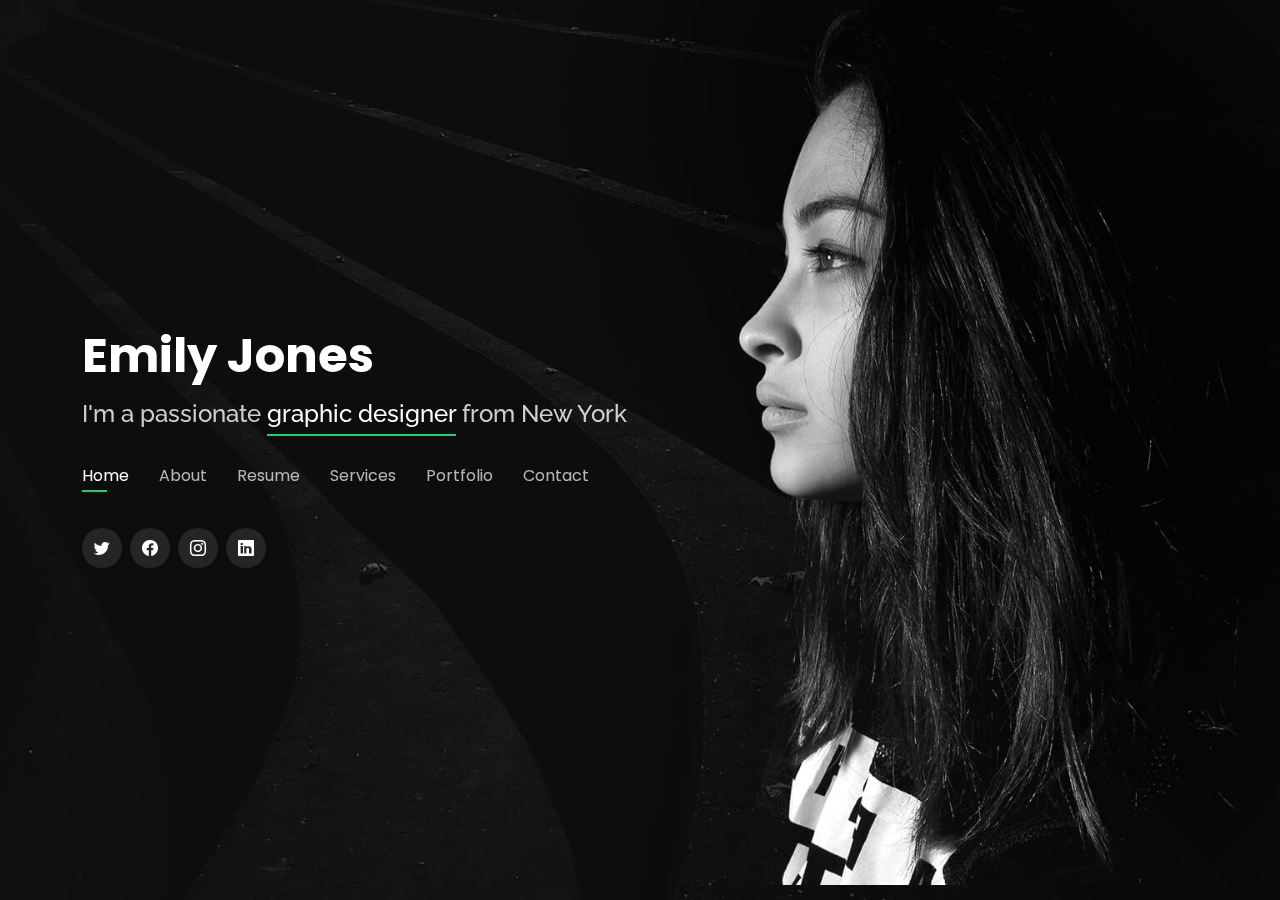
<file: index.html>
<!DOCTYPE html>
<html lang="en">

<head>
  <meta charset="utf-8">
  <meta content="width=device-width, initial-scale=1.0" name="viewport">

  <title>Basic Prototype</title>
  <meta content="" name="description">
  <meta content="" name="keywords">

  <!-- Favicons -->
  <link rel="shortcut icon" href="assets/img/favicon-16x16.png" type="image/x-icon">


  <!-- Google Fonts -->
  <link href="https://fonts.googleapis.com/css?family=Open+Sans:300,300i,400,400i,600,600i,700,700i|Raleway:300,300i,400,400i,500,500i,600,600i,700,700i|Poppins:300,300i,400,400i,500,500i,600,600i,700,700i" rel="stylesheet">

  <!-- Vendor CSS Files -->
  <link href="assets/vendor/bootstrap/css/bootstrap.min.css" rel="stylesheet">
  <link href="assets/vendor/bootstrap-icons/bootstrap-icons.css" rel="stylesheet">
  <link href="assets/vendor/boxicons/css/boxicons.min.css" rel="stylesheet">
  <link href="assets/vendor/glightbox/css/glightbox.min.css" rel="stylesheet">
  <link href="assets/vendor/remixicon/remixicon.css" rel="stylesheet">
  <link href="assets/vendor/swiper/swiper-bundle.min.css" rel="stylesheet">

  <!--  Main CSS File -->
  <link href="assets/css/style.css" rel="stylesheet">

</head>

<body>

  <!-- ======= Header ======= -->
  <header id="header">
    <div class="container">

      <h1><a href="index.html">Emily Jones</a></h1>
      <!-- Uncomment below if you prefer to use an image logo -->
      <!-- <a href="index.html" class="mr-auto"><img src="assets/img/logo.png" alt="" class="img-fluid"></a> -->
      <h2>I'm a passionate <span>graphic designer</span> from New York</h2>

      <nav id="navbar" class="navbar">
        <ul>
          <li><a class="nav-link active" href="#header">Home</a></li>
          <li><a class="nav-link" href="#about">About</a></li>
          <li><a class="nav-link" href="#resume">Resume</a></li>
          <li><a class="nav-link" href="#services">Services</a></li>
          <li><a class="nav-link" href="#portfolio">Portfolio</a></li>
          <li><a class="nav-link" href="#contact">Contact</a></li>
        </ul>
        <i class="bi bi-list mobile-nav-toggle"></i>
      </nav><!-- .navbar -->

      <div class="social-links">
        <a href="#" class="twitter"><i class="bi bi-twitter"></i></a>
        <a href="#" class="facebook"><i class="bi bi-facebook"></i></a>
        <a href="#" class="instagram"><i class="bi bi-instagram"></i></a>
        <a href="#" class="linkedin"><i class="bi bi-linkedin"></i></a>
      </div>

    </div>
  </header><!-- End Header -->

  <!-- ======= About Section ======= -->
  <section id="about" class="about">

    <!-- ======= About Me ======= -->
    <div class="about-me container">

      <div class="section-title">
        <h2>About</h2>
        <p>Learn more about me</p>
      </div>

      <div class="row">
        <div class="col-lg-4" data-aos="fade-right">
          <img src="assets/img/me.jpg" class="img-fluid" alt="">
        </div>
        <div class="col-lg-8 pt-4 pt-lg-0 content" data-aos="fade-left">
          <h3>UI/UX &amp; Graphic Designer</h3>
          <p class="fst-italic">
            Lorem ipsum dolor sit amet, consectetur adipiscing elit, sed do eiusmod tempor incididunt ut labore et dolore
            magna aliqua.
          </p>
          <div class="row">
            <div class="col-lg-6">
              <ul>
                <li><i class="bi bi-chevron-right"></i> <strong>Birthday:</strong> <span>1 May 1995</span></li>
                <li><i class="bi bi-chevron-right"></i> <strong>Website:</strong> <span>www.example.com</span></li>
                <li><i class="bi bi-chevron-right"></i> <strong>Phone:</strong> <span>+123 456 7890</span></li>
                <li><i class="bi bi-chevron-right"></i> <strong>City:</strong> <span>New York, USA</span></li>
              </ul>
            </div>
            <div class="col-lg-6">
              <ul>
                <li><i class="bi bi-chevron-right"></i> <strong>Age:</strong> <span>30</span></li>
                <li><i class="bi bi-chevron-right"></i> <strong>Degree:</strong> <span>Master</span></li>
                <li><i class="bi bi-chevron-right"></i> <strong>PhEmailone:</strong> <span>email@example.com</span></li>
                <li><i class="bi bi-chevron-right"></i> <strong>Freelance:</strong> <span>Available</span></li>
              </ul>
            </div>
          </div>
          <p>
            Officiis eligendi itaque labore et dolorum mollitia officiis optio vero. Quisquam sunt adipisci omnis et ut. Nulla accusantium dolor incidunt officia tempore. Et eius omnis.
            Cupiditate ut dicta maxime officiis quidem quia. Sed et consectetur qui quia repellendus itaque neque. Aliquid amet quidem ut quaerat cupiditate. Ab et eum qui repellendus omnis culpa magni laudantium dolores.
          </p>
        </div>
      </div>

    </div><!-- End About Me -->

    <!-- ======= Counts ======= -->
    <div class="counts container">

      <div class="row">

        <div class="col-lg-3 col-md-6">
          <div class="count-box">
            <i class="bi bi-emoji-smile"></i>
            <span data-purecounter-start="0" data-purecounter-end="232" data-purecounter-duration="1" class="purecounter"></span>
            <p>Happy Clients</p>
          </div>
        </div>

        <div class="col-lg-3 col-md-6 mt-5 mt-md-0">
          <div class="count-box">
            <i class="bi bi-journal-richtext"></i>
            <span data-purecounter-start="0" data-purecounter-end="521" data-purecounter-duration="1" class="purecounter"></span>
            <p>Projects</p>
          </div>
        </div>

        <div class="col-lg-3 col-md-6 mt-5 mt-lg-0">
          <div class="count-box">
            <i class="bi bi-headset"></i>
            <span data-purecounter-start="0" data-purecounter-end="1463" data-purecounter-duration="1" class="purecounter"></span>
            <p>Hours Of Support</p>
          </div>
        </div>

        <div class="col-lg-3 col-md-6 mt-5 mt-lg-0">
          <div class="count-box">
            <i class="bi bi-award"></i>
            <span data-purecounter-start="0" data-purecounter-end="24" data-purecounter-duration="1" class="purecounter"></span>
            <p>Awards</p>
          </div>
        </div>

      </div>

    </div><!-- End Counts -->

    <!-- ======= Skills  ======= -->
    <div class="skills container">

      <div class="section-title">
        <h2>Skills</h2>
      </div>

      <div class="row skills-content">

        <div class="col-lg-6">

          <div class="progress">
            <span class="skill">HTML <i class="val">100%</i></span>
            <div class="progress-bar-wrap">
              <div class="progress-bar" role="progressbar" aria-valuenow="100" aria-valuemin="0" aria-valuemax="100"></div>
            </div>
          </div>

          <div class="progress">
            <span class="skill">CSS <i class="val">90%</i></span>
            <div class="progress-bar-wrap">
              <div class="progress-bar" role="progressbar" aria-valuenow="90" aria-valuemin="0" aria-valuemax="100"></div>
            </div>
          </div>

          <div class="progress">
            <span class="skill">JavaScript <i class="val">75%</i></span>
            <div class="progress-bar-wrap">
              <div class="progress-bar" role="progressbar" aria-valuenow="75" aria-valuemin="0" aria-valuemax="100"></div>
            </div>
          </div>

        </div>

        <div class="col-lg-6">

          <div class="progress">
            <span class="skill">PHP <i class="val">80%</i></span>
            <div class="progress-bar-wrap">
              <div class="progress-bar" role="progressbar" aria-valuenow="80" aria-valuemin="0" aria-valuemax="100"></div>
            </div>
          </div>

          <div class="progress">
            <span class="skill">WordPress/CMS <i class="val">90%</i></span>
            <div class="progress-bar-wrap">
              <div class="progress-bar" role="progressbar" aria-valuenow="90" aria-valuemin="0" aria-valuemax="100"></div>
            </div>
          </div>

          <div class="progress">
            <span class="skill">Photoshop <i class="val">55%</i></span>
            <div class="progress-bar-wrap">
              <div class="progress-bar" role="progressbar" aria-valuenow="55" aria-valuemin="0" aria-valuemax="100"></div>
            </div>
          </div>

        </div>

      </div>

    </div><!-- End Skills -->

    <!-- ======= Interests ======= -->
    <div class="interests container">

      <div class="section-title">
        <h2>Interests</h2>
      </div>

      <div class="row">
        <div class="col-lg-3 col-md-4">
          <div class="icon-box">
            <i class="ri-store-line" style="color: #ffbb2c;"></i>
            <h3>Lorem Ipsum</h3>
          </div>
        </div>
        <div class="col-lg-3 col-md-4 mt-4 mt-md-0">
          <div class="icon-box">
            <i class="ri-bar-chart-box-line" style="color: #5578ff;"></i>
            <h3>Dolor Sitema</h3>
          </div>
        </div>
        <div class="col-lg-3 col-md-4 mt-4 mt-md-0">
          <div class="icon-box">
            <i class="ri-calendar-todo-line" style="color: #e80368;"></i>
            <h3>Sed perspiciatis</h3>
          </div>
        </div>
        <div class="col-lg-3 col-md-4 mt-4 mt-lg-0">
          <div class="icon-box">
            <i class="ri-paint-brush-line" style="color: #e361ff;"></i>
            <h3>Magni Dolores</h3>
          </div>
        </div>
        <div class="col-lg-3 col-md-4 mt-4">
          <div class="icon-box">
            <i class="ri-database-2-line" style="color: #47aeff;"></i>
            <h3>Nemo Enim</h3>
          </div>
        </div>
        <div class="col-lg-3 col-md-4 mt-4">
          <div class="icon-box">
            <i class="ri-gradienter-line" style="color: #ffa76e;"></i>
            <h3>Eiusmod Tempor</h3>
          </div>
        </div>
        <div class="col-lg-3 col-md-4 mt-4">
          <div class="icon-box">
            <i class="ri-file-list-3-line" style="color: #11dbcf;"></i>
            <h3>Midela Teren</h3>
          </div>
        </div>
        <div class="col-lg-3 col-md-4 mt-4">
          <div class="icon-box">
            <i class="ri-price-tag-2-line" style="color: #4233ff;"></i>
            <h3>Pira Neve</h3>
          </div>
        </div>
        <div class="col-lg-3 col-md-4 mt-4">
          <div class="icon-box">
            <i class="ri-anchor-line" style="color: #b2904f;"></i>
            <h3>Dirada Pack</h3>
          </div>
        </div>
        <div class="col-lg-3 col-md-4 mt-4">
          <div class="icon-box">
            <i class="ri-disc-line" style="color: #b20969;"></i>
            <h3>Moton Ideal</h3>
          </div>
        </div>
        <div class="col-lg-3 col-md-4 mt-4">
          <div class="icon-box">
            <i class="ri-base-station-line" style="color: #ff5828;"></i>
            <h3>Verdo Park</h3>
          </div>
        </div>
        <div class="col-lg-3 col-md-4 mt-4">
          <div class="icon-box">
            <i class="ri-fingerprint-line" style="color: #29cc61;"></i>
            <h3>Flavor Nivelanda</h3>
          </div>
        </div>
      </div>

    </div><!-- End Interests -->

    <!-- ======= Testimonials ======= -->
    <div class="testimonials container">

      <div class="section-title">
        <h2>Testimonials</h2>
      </div>

      <div class="testimonials-slider swiper" data-aos="fade-up" data-aos-delay="100">
        <div class="swiper-wrapper">

          <div class="swiper-slide">
            <div class="testimonial-item">
              <p>
                <i class="bx bxs-quote-alt-left quote-icon-left"></i>
                Proin iaculis purus consequat sem cure digni ssim donec porttitora entum suscipit rhoncus. Accusantium quam, ultricies eget id, aliquam eget nibh et. Maecen aliquam, risus at semper.
                <i class="bx bxs-quote-alt-right quote-icon-right"></i>
              </p>
              <img src="assets/img/testimonials/testimonials-1.jpg" class="testimonial-img" alt="">
              <h3>Saul Goodman</h3>
              <h4>Ceo &amp; Founder</h4>
            </div>
          </div><!-- End testimonial item -->

          <div class="swiper-slide">
            <div class="testimonial-item">
              <p>
                <i class="bx bxs-quote-alt-left quote-icon-left"></i>
                Export tempor illum tamen malis malis eram quae irure esse labore quem cillum quid cillum eram malis quorum velit fore eram velit sunt aliqua noster fugiat irure amet legam anim culpa.
                <i class="bx bxs-quote-alt-right quote-icon-right"></i>
              </p>
              <img src="assets/img/testimonials/testimonials-2.jpg" class="testimonial-img" alt="">
              <h3>Sara Wilsson</h3>
              <h4>Designer</h4>
            </div>
          </div><!-- End testimonial item -->

          <div class="swiper-slide">
            <div class="testimonial-item">
              <p>
                <i class="bx bxs-quote-alt-left quote-icon-left"></i>
                Enim nisi quem export duis labore cillum quae magna enim sint quorum nulla quem veniam duis minim tempor labore quem eram duis noster aute amet eram fore quis sint minim.
                <i class="bx bxs-quote-alt-right quote-icon-right"></i>
              </p>
              <img src="assets/img/testimonials/testimonials-3.jpg" class="testimonial-img" alt="">
              <h3>Jena Karlis</h3>
              <h4>Store Owner</h4>
            </div>
          </div><!-- End testimonial item -->

          <div class="swiper-slide">
            <div class="testimonial-item">
              <p>
                <i class="bx bxs-quote-alt-left quote-icon-left"></i>
                Fugiat enim eram quae cillum dolore dolor amet nulla culpa multos export minim fugiat minim velit minim dolor enim duis veniam ipsum anim magna sunt elit fore quem dolore labore illum veniam.
                <i class="bx bxs-quote-alt-right quote-icon-right"></i>
              </p>
              <img src="assets/img/testimonials/testimonials-4.jpg" class="testimonial-img" alt="">
              <h3>Matt Brandon</h3>
              <h4>Freelancer</h4>
            </div>
          </div><!-- End testimonial item -->

          <div class="swiper-slide">
            <div class="testimonial-item">
              <p>
                <i class="bx bxs-quote-alt-left quote-icon-left"></i>
                Quis quorum aliqua sint quem legam fore sunt eram irure aliqua veniam tempor noster veniam enim culpa labore duis sunt culpa nulla illum cillum fugiat legam esse veniam culpa fore nisi cillum quid.
                <i class="bx bxs-quote-alt-right quote-icon-right"></i>
              </p>
              <img src="assets/img/testimonials/testimonials-5.jpg" class="testimonial-img" alt="">
              <h3>John Larson</h3>
              <h4>Entrepreneur</h4>
            </div>
          </div><!-- End testimonial item -->

        </div>
        <div class="swiper-pagination"></div>
      </div>

      <div class="owl-carousel testimonials-carousel">

      </div>

    </div><!-- End Testimonials  -->

  </section><!-- End About Section -->

  <!-- ======= Resume Section ======= -->
  <section id="resume" class="resume">
    <div class="container">

      <div class="section-title">
        <h2>Resume</h2>
        <p>Check My Resume</p>
      </div>

      <div class="row">
        <div class="col-lg-6">
          <h3 class="resume-title">Sumary</h3>
          <div class="resume-item pb-0">
            <h4>Alice Barkley</h4>
            <p><em>Innovative and deadline-driven Graphic Designer with 3+ years of experience designing and developing user-centered digital/print marketing material from initial concept to final, polished deliverable.</em></p>
            <p>
            <ul>
              <li>Portland par 127,Orlando, FL</li>
              <li>(123) 456-7891</li>
              <li>alice.barkley@example.com</li>
            </ul>
            </p>
          </div>

          <h3 class="resume-title">Education</h3>
          <div class="resume-item">
            <h4>Master of Fine Arts &amp; Graphic Design</h4>
            <h5>2015 - 2016</h5>
            <p><em>Rochester Institute of Technology, Rochester, NY</em></p>
            <p>Qui deserunt veniam. Et sed aliquam labore tempore sed quisquam iusto autem sit. Ea vero voluptatum qui ut dignissimos deleniti nerada porti sand markend</p>
          </div>
          <div class="resume-item">
            <h4>Bachelor of Fine Arts &amp; Graphic Design</h4>
            <h5>2010 - 2014</h5>
            <p><em>Rochester Institute of Technology, Rochester, NY</em></p>
            <p>Quia nobis sequi est occaecati aut. Repudiandae et iusto quae reiciendis et quis Eius vel ratione eius unde vitae rerum voluptates asperiores voluptatem Earum molestiae consequatur neque etlon sader mart dila</p>
          </div>
        </div>
        <div class="col-lg-6">
          <h3 class="resume-title">Professional Experience</h3>
          <div class="resume-item">
            <h4>Senior graphic design specialist</h4>
            <h5>2019 - Present</h5>
            <p><em>Experion, New York, NY </em></p>
            <p>
            <ul>
              <li>Lead in the design, development, and implementation of the graphic, layout, and production communication materials</li>
              <li>Delegate tasks to the 7 members of the design team and provide counsel on all aspects of the project. </li>
              <li>Supervise the assessment of all graphic materials in order to ensure quality and accuracy of the design</li>
              <li>Oversee the efficient use of production project budgets ranging from $2,000 - $25,000</li>
            </ul>
            </p>
          </div>
          <div class="resume-item">
            <h4>Graphic design specialist</h4>
            <h5>2017 - 2018</h5>
            <p><em>Stepping Stone Advertising, New York, NY</em></p>
            <p>
            <ul>
              <li>Developed numerous marketing programs (logos, brochures,infographics, presentations, and advertisements).</li>
              <li>Managed up to 5 projects or tasks at a given time while under pressure</li>
              <li>Recommended and consulted with clients on the most appropriate graphic design</li>
              <li>Created 4+ design presentations and proposals a month for clients and account managers</li>
            </ul>
            </p>
          </div>
        </div>
      </div>

    </div>
  </section><!-- End Resume Section -->

  <!-- ======= Services Section ======= -->
  <section id="services" class="services">
    <div class="container">

      <div class="section-title">
        <h2>Services</h2>
        <p>My Services</p>
      </div>

      <div class="row">
        <div class="col-lg-4 col-md-6 d-flex align-items-stretch">
          <div class="icon-box">
            <div class="icon"><i class="bx bxl-dribbble"></i></div>
            <h4><a href="">Lorem Ipsum</a></h4>
            <p>Voluptatum deleniti atque corrupti quos dolores et quas molestias excepturi</p>
          </div>
        </div>

        <div class="col-lg-4 col-md-6 d-flex align-items-stretch mt-4 mt-md-0">
          <div class="icon-box">
            <div class="icon"><i class="bx bx-file"></i></div>
            <h4><a href="">Sed ut perspiciatis</a></h4>
            <p>Duis aute irure dolor in reprehenderit in voluptate velit esse cillum dolore</p>
          </div>
        </div>

        <div class="col-lg-4 col-md-6 d-flex align-items-stretch mt-4 mt-lg-0">
          <div class="icon-box">
            <div class="icon"><i class="bx bx-tachometer"></i></div>
            <h4><a href="">Magni Dolores</a></h4>
            <p>Excepteur sint occaecat cupidatat non proident, sunt in culpa qui officia</p>
          </div>
        </div>

        <div class="col-lg-4 col-md-6 d-flex align-items-stretch mt-4">
          <div class="icon-box">
            <div class="icon"><i class="bx bx-world"></i></div>
            <h4><a href="">Nemo Enim</a></h4>
            <p>At vero eos et accusamus et iusto odio dignissimos ducimus qui blanditiis</p>
          </div>
        </div>

        <div class="col-lg-4 col-md-6 d-flex align-items-stretch mt-4">
          <div class="icon-box">
            <div class="icon"><i class="bx bx-slideshow"></i></div>
            <h4><a href="">Dele cardo</a></h4>
            <p>Quis consequatur saepe eligendi voluptatem consequatur dolor consequuntur</p>
          </div>
        </div>

        <div class="col-lg-4 col-md-6 d-flex align-items-stretch mt-4">
          <div class="icon-box">
            <div class="icon"><i class="bx bx-arch"></i></div>
            <h4><a href="">Divera don</a></h4>
            <p>Modi nostrum vel laborum. Porro fugit error sit minus sapiente sit aspernatur</p>
          </div>
        </div>

      </div>

    </div>
  </section><!-- End Services Section -->

  <!-- ======= Portfolio Section ======= -->
  <section id="portfolio" class="portfolio">
    <div class="container">

      <div class="section-title">
        <h2>Portfolio</h2>
        <p>My Works</p>
      </div>

      <div class="row">
        <div class="col-lg-12 d-flex justify-content-center">
          <ul id="portfolio-flters">
            <li data-filter="*" class="filter-active">All</li>
            <li data-filter=".filter-app">App</li>
            <li data-filter=".filter-card">Card</li>
            <li data-filter=".filter-web">Web</li>
          </ul>
        </div>
      </div>

      <div class="row portfolio-container">

        <div class="col-lg-4 col-md-6 portfolio-item filter-app">
          <div class="portfolio-wrap">
            <img src="assets/img/portfolio/portfolio-1.jpg" class="img-fluid" alt="">
            <div class="portfolio-info">
              <h4>App 1</h4>
              <p>App</p>
              <div class="portfolio-links">
                <a href="assets/img/portfolio/portfolio-1.jpg" data-gallery="portfolioGallery" class="portfolio-lightbox" title="App 1"><i class="bx bx-plus"></i></a>
                <a href="portfolio-details.html" data-gallery="portfolioDetailsGallery" data-glightbox="type: external" class="portfolio-details-lightbox" title="Portfolio Details"><i class="bx bx-link"></i></a>
              </div>
            </div>
          </div>
        </div>

        <div class="col-lg-4 col-md-6 portfolio-item filter-web">
          <div class="portfolio-wrap">
            <img src="assets/img/portfolio/portfolio-2.jpg" class="img-fluid" alt="">
            <div class="portfolio-info">
              <h4>Web 3</h4>
              <p>Web</p>
              <div class="portfolio-links">
                <a href="assets/img/portfolio/portfolio-2.jpg" data-gallery="portfolioGallery" class="portfolio-lightbox" title="Web 3"><i class="bx bx-plus"></i></a>
                <a href="portfolio-details.html" data-gallery="portfolioDetailsGallery" data-glightbox="type: external" class="portfolio-details-lightbox" title="Portfolio Details"><i class="bx bx-link"></i></a>
              </div>
            </div>
          </div>
        </div>

        <div class="col-lg-4 col-md-6 portfolio-item filter-app">
          <div class="portfolio-wrap">
            <img src="assets/img/portfolio/portfolio-3.jpg" class="img-fluid" alt="">
            <div class="portfolio-info">
              <h4>App 2</h4>
              <p>App</p>
              <div class="portfolio-links">
                <a href="assets/img/portfolio/portfolio-3.jpg" data-gallery="portfolioGallery" class="portfolio-lightbox" title="App 2"><i class="bx bx-plus"></i></a>
                <a href="portfolio-details.html" data-gallery="portfolioDetailsGallery" data-glightbox="type: external" class="portfolio-details-lightbox" title="Portfolio Details"><i class="bx bx-link"></i></a>
              </div>
            </div>
          </div>
        </div>

        <div class="col-lg-4 col-md-6 portfolio-item filter-card">
          <div class="portfolio-wrap">
            <img src="assets/img/portfolio/portfolio-4.jpg" class="img-fluid" alt="">
            <div class="portfolio-info">
              <h4>Card 2</h4>
              <p>Card</p>
              <div class="portfolio-links">
                <a href="assets/img/portfolio/portfolio-4.jpg" data-gallery="portfolioGallery" class="portfolio-lightbox" title="Card 2"><i class="bx bx-plus"></i></a>
                <a href="portfolio-details.html" data-gallery="portfolioDetailsGallery" data-glightbox="type: external" class="portfolio-details-lightbox" title="Portfolio Details"><i class="bx bx-link"></i></a>
              </div>
            </div>
          </div>
        </div>

        <div class="col-lg-4 col-md-6 portfolio-item filter-web">
          <div class="portfolio-wrap">
            <img src="assets/img/portfolio/portfolio-5.jpg" class="img-fluid" alt="">
            <div class="portfolio-info">
              <h4>Web 2</h4>
              <p>Web</p>
              <div class="portfolio-links">
                <a href="assets/img/portfolio/portfolio-5.jpg" data-gallery="portfolioGallery" class="portfolio-lightbox" title="Web 2"><i class="bx bx-plus"></i></a>
                <a href="portfolio-details.html" data-gallery="portfolioDetailsGallery" data-glightbox="type: external" class="portfolio-details-lightbox" title="Portfolio Details"><i class="bx bx-link"></i></a>
              </div>
            </div>
          </div>
        </div>

        <div class="col-lg-4 col-md-6 portfolio-item filter-app">
          <div class="portfolio-wrap">
            <img src="assets/img/portfolio/portfolio-6.jpg" class="img-fluid" alt="">
            <div class="portfolio-info">
              <h4>App 3</h4>
              <p>App</p>
              <div class="portfolio-links">
                <a href="assets/img/portfolio/portfolio-6.jpg" data-gallery="portfolioGallery" class="portfolio-lightbox" title="App 3"><i class="bx bx-plus"></i></a>
                <a href="portfolio-details.html" data-gallery="portfolioDetailsGallery" data-glightbox="type: external" class="portfolio-details-lightbox" title="Portfolio Details"><i class="bx bx-link"></i></a>
              </div>
            </div>
          </div>
        </div>

        <div class="col-lg-4 col-md-6 portfolio-item filter-card">
          <div class="portfolio-wrap">
            <img src="assets/img/portfolio/portfolio-7.jpg" class="img-fluid" alt="">
            <div class="portfolio-info">
              <h4>Card 1</h4>
              <p>Card</p>
              <div class="portfolio-links">
                <a href="assets/img/portfolio/portfolio-7.jpg" data-gallery="portfolioGallery" class="portfolio-lightbox" title="Card 1"><i class="bx bx-plus"></i></a>
                <a href="portfolio-details.html" data-gallery="portfolioDetailsGallery" data-glightbox="type: external" class="portfolio-details-lightbox" title="Portfolio Details"><i class="bx bx-link"></i></a>
              </div>
            </div>
          </div>
        </div>

        <div class="col-lg-4 col-md-6 portfolio-item filter-card">
          <div class="portfolio-wrap">
            <img src="assets/img/portfolio/portfolio-8.jpg" class="img-fluid" alt="">
            <div class="portfolio-info">
              <h4>Card 3</h4>
              <p>Card</p>
              <div class="portfolio-links">
                <a href="assets/img/portfolio/portfolio-8.jpg" data-gallery="portfolioGallery" class="portfolio-lightbox" title="Card 3"><i class="bx bx-plus"></i></a>
                <a href="portfolio-details.html" data-gallery="portfolioDetailsGallery" data-glightbox="type: external" class="portfolio-details-lightbox" title="Portfolio Details"><i class="bx bx-link"></i></a>
              </div>
            </div>
          </div>
        </div>

        <div class="col-lg-4 col-md-6 portfolio-item filter-web">
          <div class="portfolio-wrap">
            <img src="assets/img/portfolio/portfolio-9.jpg" class="img-fluid" alt="">
            <div class="portfolio-info">
              <h4>Web 3</h4>
              <p>Web</p>
              <div class="portfolio-links">
                <a href="assets/img/portfolio/portfolio-9.jpg" data-gallery="portfolioGallery" class="portfolio-lightbox" title="Web 3"><i class="bx bx-plus"></i></a>
                <a href="portfolio-details.html" data-gallery="portfolioDetailsGallery" data-glightbox="type: external" class="portfolio-details-lightbox" title="Portfolio Details"><i class="bx bx-link"></i></a>
              </div>
            </div>
          </div>
        </div>

      </div>

    </div>
  </section><!-- End Portfolio Section -->

  <!-- ======= Contact Section ======= -->
  <section id="contact" class="contact">
    <div class="container">

      <div class="section-title">
        <h2>Contact</h2>
        <p>Contact Me</p>
      </div>

      <div class="row mt-2">

        <div class="col-md-6 d-flex align-items-stretch">
          <div class="info-box">
            <i class="bx bx-map"></i>
            <h3>My Address</h3>
            <p>A108 Adam Street, New York, NY 535022</p>
          </div>
        </div>

        <div class="col-md-6 mt-4 mt-md-0 d-flex align-items-stretch">
          <div class="info-box">
            <i class="bx bx-share-alt"></i>
            <h3>Social Profiles</h3>
            <div class="social-links">
              <a href="#" class="twitter"><i class="bi bi-twitter"></i></a>
              <a href="#" class="facebook"><i class="bi bi-facebook"></i></a>
              <a href="#" class="instagram"><i class="bi bi-instagram"></i></a>
              <a href="#" class="google-plus"><i class="bi bi-skype"></i></a>
              <a href="#" class="linkedin"><i class="bi bi-linkedin"></i></a>
            </div>
          </div>
        </div>

        <div class="col-md-6 mt-4 d-flex align-items-stretch">
          <div class="info-box">
            <i class="bx bx-envelope"></i>
            <h3>Email Me</h3>
            <p>contact@example.com</p>
          </div>
        </div>
        <div class="col-md-6 mt-4 d-flex align-items-stretch">
          <div class="info-box">
            <i class="bx bx-phone-call"></i>
            <h3>Call Me</h3>
            <p>+1 5589 55488 55</p>
          </div>
        </div>
      </div>

      <form action="forms/contact.php" method="post" role="form" class="php-email-form mt-4">
        <div class="row">
          <div class="col-md-6 form-group">
            <input type="text" name="name" class="form-control" id="name" placeholder="Your Name" required>
          </div>
          <div class="col-md-6 form-group mt-3 mt-md-0">
            <input type="email" class="form-control" name="email" id="email" placeholder="Your Email" required>
          </div>
        </div>
        <div class="form-group mt-3">
          <input type="text" class="form-control" name="subject" id="subject" placeholder="Subject" required>
        </div>
        <div class="form-group mt-3">
          <textarea class="form-control" name="message" rows="5" placeholder="Message" required></textarea>
        </div>
        <div class="my-3">
          <div class="loading">Loading</div>
          <div class="error-message"></div>
          <div class="sent-message">Your message has been sent. Thank you!</div>
        </div>
        <div class="text-center"><button type="submit">Send Message</button></div>
      </form>

    </div>
  </section><!-- End Contact Section -->



  <!-- Vendor JS Files -->
  <script src="assets/vendor/purecounter/purecounter.js"></script>
  <script src="assets/vendor/bootstrap/js/bootstrap.bundle.min.js"></script>
  <script src="assets/vendor/glightbox/js/glightbox.min.js"></script>
  <script src="assets/vendor/isotope-layout/isotope.pkgd.min.js"></script>
  <script src="assets/vendor/swiper/swiper-bundle.min.js"></script>
  <script src="assets/vendor/waypoints/noframework.waypoints.js"></script>
  <script src="assets/vendor/php-email-form/validate.js"></script>

  <!-- Main JS File -->
  <script src="assets/js/main.js"></script>

</body>

</html>
</file>
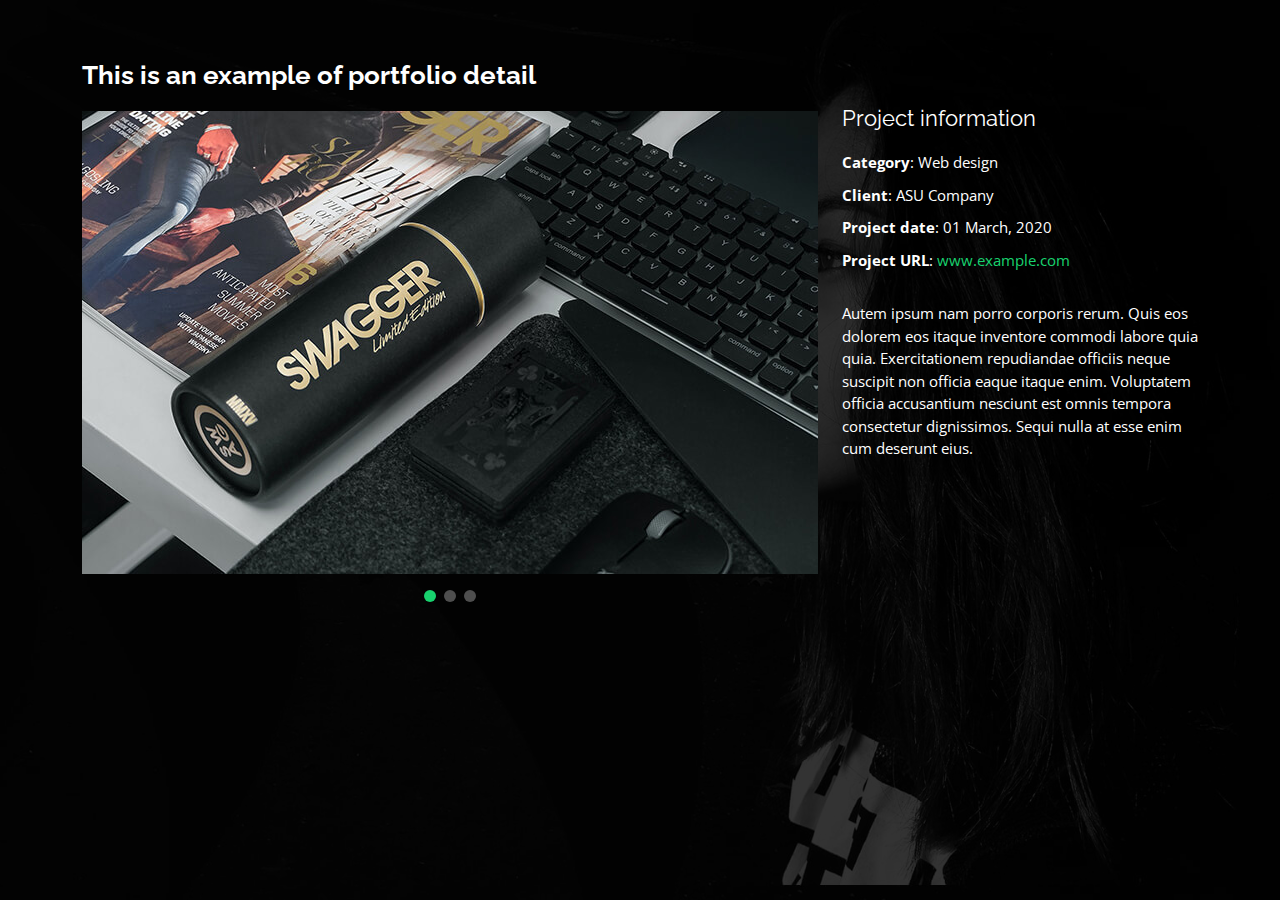
<file: portfolio-details.html>
<!DOCTYPE html>
<html lang="en">

<head>
  <meta charset="utf-8">
  <meta content="width=device-width, initial-scale=1.0" name="viewport">

  <title>Basic Prototype</title>
  <meta content="" name="description">
  <meta content="" name="keywords">

  <!-- Favicons -->
  <link rel="shortcut icon" href="assets/img/favicon-16x16.png" type="image/x-icon">

  <!-- Google Fonts -->
  <link href="https://fonts.googleapis.com/css?family=Open+Sans:300,300i,400,400i,600,600i,700,700i|Raleway:300,300i,400,400i,500,500i,600,600i,700,700i|Poppins:300,300i,400,400i,500,500i,600,600i,700,700i" rel="stylesheet">

  <!-- Vendor CSS Files -->
  <link href="assets/vendor/bootstrap/css/bootstrap.min.css" rel="stylesheet">
  <link href="assets/vendor/bootstrap-icons/bootstrap-icons.css" rel="stylesheet">
  <link href="assets/vendor/boxicons/css/boxicons.min.css" rel="stylesheet">
  <link href="assets/vendor/glightbox/css/glightbox.min.css" rel="stylesheet">
  <link href="assets/vendor/remixicon/remixicon.css" rel="stylesheet">
  <link href="assets/vendor/swiper/swiper-bundle.min.css" rel="stylesheet">

  <!-- Main CSS File -->
  <link href="assets/css/style.css" rel="stylesheet">


</head>

<body>

  <main id="main">

    <!-- ======= Portfolio Details ======= -->
    <div id="portfolio-details" class="portfolio-details">
      <div class="container">

        <div class="row">

          <div class="col-lg-8">
            <h2 class="portfolio-title">This is an example of portfolio detail</h2>

            <div class="portfolio-details-slider swiper">
              <div class="swiper-wrapper align-items-center">

                <div class="swiper-slide">
                  <img src="assets/img/portfolio/portfolio-details-1.jpg" alt="">
                </div>

                <div class="swiper-slide">
                  <img src="assets/img/portfolio/portfolio-details-2.jpg" alt="">
                </div>

                <div class="swiper-slide">
                  <img src="assets/img/portfolio/portfolio-details-3.jpg" alt="">
                </div>

              </div>
              <div class="swiper-pagination"></div>
            </div>

          </div>

          <div class="col-lg-4 portfolio-info">
            <h3>Project information</h3>
            <ul>
              <li><strong>Category</strong>: Web design</li>
              <li><strong>Client</strong>: ASU Company</li>
              <li><strong>Project date</strong>: 01 March, 2020</li>
              <li><strong>Project URL</strong>: <a href="#">www.example.com</a></li>
            </ul>

            <p>
              Autem ipsum nam porro corporis rerum. Quis eos dolorem eos itaque inventore commodi labore quia quia. Exercitationem repudiandae officiis neque suscipit non officia eaque itaque enim. Voluptatem officia accusantium nesciunt est omnis tempora consectetur dignissimos. Sequi nulla at esse enim cum deserunt eius.
            </p>
          </div>

        </div>

      </div>
    </div><!-- End Portfolio Details -->

  </main><!-- End #main -->

  <!-- Vendor JS Files -->
  <script src="assets/vendor/purecounter/purecounter.js"></script>
  <script src="assets/vendor/bootstrap/js/bootstrap.bundle.min.js"></script>
  <script src="assets/vendor/glightbox/js/glightbox.min.js"></script>
  <script src="assets/vendor/isotope-layout/isotope.pkgd.min.js"></script>
  <script src="assets/vendor/swiper/swiper-bundle.min.js"></script>
  <script src="assets/vendor/waypoints/noframework.waypoints.js"></script>
  <script src="assets/vendor/php-email-form/validate.js"></script>

  <!-- Main JS File -->
  <script src="assets/js/main.js"></script>

</body>

</html>
</file>
<file: assets/css/style.css>
/**
/*--------------------------------------------------------------
# General
--------------------------------------------------------------*/
body {
  font-family: "Open Sans", sans-serif;
  background-color: #040404;
  color: #fff;
  position: relative;
  background: transparent;
}
body::before {
  content: "";
  position: fixed;
  background: #040404 url("../img/bg.jpg") top right no-repeat;
  background-size: cover;
  left: 0;
  right: 0;
  top: 0;
  height: 100vh;
  z-index: -1;
}
@media (min-width: 1024px) {
  body::before {
    background-attachment: fixed;
  }
}

a {
  color: #18d26e;
  text-decoration: none;
}

a:hover {
  color: #35e888;
  text-decoration: none;
}

h1, h2, h3, h4, h5, h6 {
  font-family: "Raleway", sans-serif;
}

/*--------------------------------------------------------------
# Header
--------------------------------------------------------------*/
#header {
  transition: ease-in-out 0.3s;
  position: relative;
  height: 100vh;
  display: flex;
  align-items: center;
  z-index: 997;
  overflow-y: auto;
}
#header * {
  transition: ease-in-out 0.3s;
}
#header h1 {
  font-size: 48px;
  margin: 0;
  padding: 0;
  line-height: 1;
  font-weight: 700;
  font-family: "Poppins", sans-serif;
}
#header h1 a, #header h1 a:hover {
  color: #fff;
  line-height: 1;
  display: inline-block;
}
#header h2 {
  font-size: 24px;
  margin-top: 20px;
  color: rgba(255, 255, 255, 0.8);
}
#header h2 span {
  color: #fff;
  border-bottom: 2px solid #18d26e;
  padding-bottom: 6px;
}
#header img {
  padding: 0;
  margin: 0;
}
#header .social-links {
  margin-top: 40px;
  display: flex;
}
#header .social-links a {
  font-size: 16px;
  display: flex;
  justify-content: center;
  align-items: center;
  background: rgba(255, 255, 255, 0.1);
  color: #fff;
  line-height: 1;
  margin-right: 8px;
  border-radius: 50%;
  width: 40px;
  height: 40px;
}
#header .social-links a:hover {
  background: #18d26e;
}
@media (max-width: 992px) {
  #header h1 {
    font-size: 36px;
  }
  #header h2 {
    font-size: 20px;
    line-height: 30px;
  }
  #header .social-links {
    margin-top: 15px;
  }
  #header .container {
    display: flex;
    flex-direction: column;
    align-items: center;
  }
}

/* Header Top */
#header.header-top {
  height: 80px;
  position: fixed;
  left: 0;
  top: 0;
  right: 0;
  background: rgba(0, 0, 0, 0.9);
}
#header.header-top .social-links, #header.header-top h2 {
  display: none;
}
#header.header-top h1 {
  margin-right: auto;
  font-size: 36px;
}
#header.header-top .container {
  display: flex;
  align-items: center;
}
#header.header-top .navbar {
  margin: 0;
}
@media (max-width: 768px) {
  #header.header-top {
    height: 60px;
  }
  #header.header-top h1 {
    font-size: 26px;
  }
}

/*--------------------------------------------------------------
# Navigation Menu
--------------------------------------------------------------*/
/**
* Desktop Navigation 
*/
.navbar {
  padding: 0;
  margin-top: 35px;
}
.navbar ul {
  margin: 0;
  padding: 0;
  display: flex;
  list-style: none;
  align-items: center;
}
.navbar li {
  position: relative;
}
.navbar li + li {
  margin-left: 30px;
}
.navbar a, .navbar a:focus {
  display: flex;
  align-items: center;
  justify-content: space-between;
  padding: 0;
  font-family: "Poppins", sans-serif;
  font-size: 16px;
  font-weight: 400;
  color: rgba(255, 255, 255, 0.7);
  white-space: nowrap;
  transition: 0.3s;
}
.navbar a i, .navbar a:focus i {
  font-size: 12px;
  line-height: 0;
  margin-left: 5px;
}
.navbar a:before {
  content: "";
  position: absolute;
  width: 0;
  height: 2px;
  bottom: -4px;
  left: 0;
  background-color: #18d26e;
  visibility: hidden;
  width: 0px;
  transition: all 0.3s ease-in-out 0s;
}
.navbar a:hover:before, .navbar li:hover > a:before, .navbar .active:before {
  visibility: visible;
  width: 25px;
}
.navbar a:hover, .navbar .active, .navbar .active:focus, .navbar li:hover > a {
  color: #fff;
}

/**
* Mobile Navigation 
*/
.mobile-nav-toggle {
  color: #fff;
  font-size: 28px;
  cursor: pointer;
  display: none;
  line-height: 0;
  transition: 0.5s;
  position: fixed;
  right: 15px;
  top: 15px;
}

@media (max-width: 991px) {
  .mobile-nav-toggle {
    display: block;
  }

  .navbar ul {
    display: none;
  }
}
.navbar-mobile {
  position: fixed;
  overflow: hidden;
  top: 0;
  right: 0;
  left: 0;
  bottom: 0;
  background: rgba(0, 0, 0, 0.9);
  transition: 0.3s;
  z-index: 999;
  margin-top: 0;
}
.navbar-mobile .mobile-nav-toggle {
  position: absolute;
  top: 15px;
  right: 15px;
}
.navbar-mobile ul {
  display: block;
  position: absolute;
  top: 55px;
  right: 15px;
  bottom: 45px;
  left: 15px;
  padding: 10px 0;
  overflow-y: auto;
  transition: 0.3s;
  border: 2px solid rgba(255, 255, 255, 0.2);
}
.navbar-mobile li {
  padding: 12px 20px;
}
.navbar-mobile li + li {
  margin: 0;
}
.navbar-mobile a, .navbar-mobile a:focus {
  font-size: 16px;
  position: relative;
}

/*--------------------------------------------------------------
# Sections General
--------------------------------------------------------------*/
section {
  overflow: hidden;
  position: absolute;
  width: 100%;
  top: 140px;
  bottom: 100%;
  opacity: 0;
  transition: ease-in-out 0.4s;
  z-index: 2;
}
section.section-show {
  top: 100px;
  bottom: auto;
  opacity: 1;
  padding-bottom: 45px;
}
section .container {
  background: rgba(0, 0, 0, 0.9);
  padding: 30px;
}
@media (max-width: 768px) {
  section {
    top: 120px;
  }
  section.section-show {
    top: 80px;
  }
}

.section-title h2 {
  font-size: 14px;
  font-weight: 500;
  padding: 0;
  line-height: 1px;
  margin: 0 0 20px 0;
  letter-spacing: 2px;
  text-transform: uppercase;
  color: #aaaaaa;
  font-family: "Poppins", sans-serif;
}
.section-title h2::after {
  content: "";
  width: 120px;
  height: 1px;
  display: inline-block;
  background: #4ceb95;
  margin: 4px 10px;
}
.section-title p {
  margin: 0;
  margin: -15px 0 15px 0;
  font-size: 36px;
  font-weight: 700;
  text-transform: uppercase;
  font-family: "Poppins", sans-serif;
  color: #fff;
}

/*--------------------------------------------------------------
# About
--------------------------------------------------------------*/
.about-me .content h3 {
  font-weight: 700;
  font-size: 26px;
  color: #18d26e;
}
.about-me .content ul {
  list-style: none;
  padding: 0;
}
.about-me .content ul li {
  margin-bottom: 20px;
  display: flex;
  align-items: center;
}
.about-me .content ul strong {
  margin-right: 10px;
}
.about-me .content ul i {
  font-size: 16px;
  margin-right: 5px;
  color: #18d26e;
  line-height: 0;
}
.about-me .content p:last-child {
  margin-bottom: 0;
}

/*--------------------------------------------------------------
# Counts
--------------------------------------------------------------*/
.counts {
  padding: 70px 0 60px;
}
.counts .count-box {
  padding: 30px 30px 25px 30px;
  width: 100%;
  position: relative;
  text-align: center;
  background: rgba(255, 255, 255, 0.08);
}
.counts .count-box i {
  position: absolute;
  top: -25px;
  left: 50%;
  transform: translateX(-50%);
  font-size: 24px;
  background: rgba(255, 255, 255, 0.1);
  padding: 12px;
  color: #18d26e;
  border-radius: 50px;
  line-height: 0;
}
.counts .count-box span {
  font-size: 36px;
  display: block;
  font-weight: 600;
  color: #fff;
}
.counts .count-box p {
  padding: 0;
  margin: 0;
  font-family: "Raleway", sans-serif;
  font-size: 14px;
}

/*--------------------------------------------------------------
# Skills
--------------------------------------------------------------*/
.skills .progress {
  height: 60px;
  display: block;
  background: none;
  border-radius: 0;
}
.skills .progress .skill {
  padding: 10px 0;
  margin: 0;
  text-transform: uppercase;
  display: block;
  font-weight: 600;
  font-family: "Poppins", sans-serif;
  color: #fff;
}
.skills .progress .skill .val {
  float: right;
  font-style: normal;
}
.skills .progress-bar-wrap {
  background: rgba(255, 255, 255, 0.2);
}
.skills .progress-bar {
  width: 1px;
  height: 10px;
  transition: 0.9s;
  background-color: #18d26e;
}

/*--------------------------------------------------------------
# Interests
--------------------------------------------------------------*/
.interests .icon-box {
  display: flex;
  align-items: center;
  padding: 20px;
  background: rgba(255, 255, 255, 0.08);
  transition: ease-in-out 0.3s;
}
.interests .icon-box i {
  font-size: 32px;
  padding-right: 10px;
  line-height: 1;
}
.interests .icon-box h3 {
  font-weight: 700;
  margin: 0;
  padding: 0;
  line-height: 1;
  font-size: 16px;
  color: #fff;
}
.interests .icon-box:hover {
  background: rgba(255, 255, 255, 0.12);
}

/*--------------------------------------------------------------
# Testimonials
--------------------------------------------------------------*/
.testimonials .testimonials-carousel, .testimonials .testimonials-slider {
  overflow: hidden;
}
.testimonials .testimonial-item {
  box-sizing: content-box;
  min-height: 320px;
}
.testimonials .testimonial-item .testimonial-img {
  width: 90px;
  border-radius: 50%;
  margin: -40px 0 0 40px;
  position: relative;
  z-index: 2;
  border: 6px solid rgba(255, 255, 255, 0.12);
}
.testimonials .testimonial-item h3 {
  font-size: 18px;
  font-weight: bold;
  margin: 10px 0 5px 45px;
  color: #fff;
}
.testimonials .testimonial-item h4 {
  font-size: 14px;
  color: #999;
  margin: 0 0 0 45px;
}
.testimonials .testimonial-item .quote-icon-left, .testimonials .testimonial-item .quote-icon-right {
  color: rgba(255, 255, 255, 0.25);
  font-size: 26px;
}
.testimonials .testimonial-item .quote-icon-left {
  display: inline-block;
  left: -5px;
  position: relative;
}
.testimonials .testimonial-item .quote-icon-right {
  display: inline-block;
  right: -5px;
  position: relative;
  top: 10px;
}
.testimonials .testimonial-item p {
  font-style: italic;
  margin: 0 15px 0 15px;
  padding: 20px 20px 60px 20px;
  background: rgba(255, 255, 255, 0.1);
  position: relative;
  border-radius: 6px;
  position: relative;
  z-index: 1;
}
.testimonials .swiper-pagination {
  margin-top: 20px;
  position: relative;
}
.testimonials .swiper-pagination .swiper-pagination-bullet {
  width: 12px;
  height: 12px;
  opacity: 1;
  background-color: rgba(255, 255, 255, 0.3);
}
.testimonials .swiper-pagination .swiper-pagination-bullet-active {
  background-color: #18d26e;
}

/*--------------------------------------------------------------
# Resume
--------------------------------------------------------------*/
.resume .resume-title {
  font-size: 26px;
  font-weight: 700;
  margin-top: 20px;
  margin-bottom: 20px;
  color: #fff;
}
.resume .resume-item {
  padding: 0 0 20px 20px;
  margin-top: -2px;
  border-left: 2px solid rgba(255, 255, 255, 0.2);
  position: relative;
}
.resume .resume-item h4 {
  line-height: 18px;
  font-size: 18px;
  font-weight: 600;
  text-transform: uppercase;
  font-family: "Poppins", sans-serif;
  color: #18d26e;
  margin-bottom: 10px;
}
.resume .resume-item h5 {
  font-size: 16px;
  background: rgba(255, 255, 255, 0.15);
  padding: 5px 15px;
  display: inline-block;
  font-weight: 600;
  margin-bottom: 10px;
}
.resume .resume-item ul {
  padding-left: 20px;
}
.resume .resume-item ul li {
  padding-bottom: 10px;
}
.resume .resume-item:last-child {
  padding-bottom: 0;
}
.resume .resume-item::before {
  content: "";
  position: absolute;
  width: 16px;
  height: 16px;
  border-radius: 50px;
  left: -9px;
  top: 0;
  background: #18d26e;
  border: 2px solid #18d26e;
}

/*--------------------------------------------------------------
# Services
--------------------------------------------------------------*/
.services .icon-box {
  text-align: center;
  background: rgba(204, 204, 204, 0.1);
  padding: 80px 20px;
  transition: all ease-in-out 0.3s;
}
.services .icon-box .icon {
  margin: 0 auto;
  width: 64px;
  height: 64px;
  background: #18d26e;
  border-radius: 5px;
  transition: all 0.3s ease-out 0s;
  display: flex;
  align-items: center;
  justify-content: center;
  margin-bottom: 20px;
  transform-style: preserve-3d;
}
.services .icon-box .icon i {
  color: #fff;
  font-size: 28px;
}
.services .icon-box .icon::before {
  position: absolute;
  content: "";
  left: -8px;
  top: -8px;
  height: 100%;
  width: 100%;
  background: rgba(255, 255, 255, 0.15);
  border-radius: 5px;
  transition: all 0.3s ease-out 0s;
  transform: translateZ(-1px);
}
.services .icon-box h4 {
  font-weight: 700;
  margin-bottom: 15px;
  font-size: 24px;
}
.services .icon-box h4 a {
  color: #fff;
}
.services .icon-box p {
  line-height: 24px;
  font-size: 14px;
  margin-bottom: 0;
}
.services .icon-box:hover {
  background: #18d26e;
  border-color: #18d26e;
}
.services .icon-box:hover .icon {
  background: #fff;
}
.services .icon-box:hover .icon i {
  color: #18d26e;
}
.services .icon-box:hover .icon::before {
  background: #35e888;
}
.services .icon-box:hover h4 a, .services .icon-box:hover p {
  color: #fff;
}

/*--------------------------------------------------------------
# Portfolio
--------------------------------------------------------------*/
.portfolio .portfolio-item {
  margin-bottom: 30px;
}
.portfolio #portfolio-flters {
  padding: 0;
  margin: 0 auto 15px auto;
  list-style: none;
  text-align: center;
  border-radius: 50px;
  padding: 2px 15px;
}
.portfolio #portfolio-flters li {
  cursor: pointer;
  display: inline-block;
  padding: 8px 16px 10px 16px;
  font-size: 14px;
  font-weight: 600;
  line-height: 1;
  text-transform: uppercase;
  color: #fff;
  background: rgba(255, 255, 255, 0.1);
  margin: 0 3px 10px 3px;
  transition: all 0.3s ease-in-out;
  border-radius: 4px;
}
.portfolio #portfolio-flters li:hover, .portfolio #portfolio-flters li.filter-active {
  background: #18d26e;
}
.portfolio #portfolio-flters li:last-child {
  margin-right: 0;
}
.portfolio .portfolio-wrap {
  transition: 0.3s;
  position: relative;
  overflow: hidden;
  z-index: 1;
  background: rgba(0, 0, 0, 0.6);
}
.portfolio .portfolio-wrap::before {
  content: "";
  background: rgba(0, 0, 0, 0.6);
  position: absolute;
  left: 30px;
  right: 30px;
  top: 30px;
  bottom: 30px;
  transition: all ease-in-out 0.3s;
  z-index: 2;
  opacity: 0;
}
.portfolio .portfolio-wrap .portfolio-info {
  opacity: 0;
  position: absolute;
  top: 0;
  left: 0;
  right: 0;
  bottom: 0;
  text-align: center;
  z-index: 3;
  transition: all ease-in-out 0.3s;
  display: flex;
  flex-direction: column;
  justify-content: center;
  align-items: center;
}
.portfolio .portfolio-wrap .portfolio-info::before {
  display: block;
  content: "";
  width: 48px;
  height: 48px;
  position: absolute;
  top: 35px;
  left: 35px;
  border-top: 3px solid #fff;
  border-left: 3px solid #fff;
  transition: all 0.5s ease 0s;
  z-index: 9994;
}
.portfolio .portfolio-wrap .portfolio-info::after {
  display: block;
  content: "";
  width: 48px;
  height: 48px;
  position: absolute;
  bottom: 35px;
  right: 35px;
  border-bottom: 3px solid #fff;
  border-right: 3px solid #fff;
  transition: all 0.5s ease 0s;
  z-index: 9994;
}
.portfolio .portfolio-wrap .portfolio-info h4 {
  font-size: 20px;
  color: #fff;
  font-weight: 600;
}
.portfolio .portfolio-wrap .portfolio-info p {
  color: #ffffff;
  font-size: 14px;
  text-transform: uppercase;
  padding: 0;
  margin: 0;
}
.portfolio .portfolio-wrap .portfolio-links {
  text-align: center;
  z-index: 4;
}
.portfolio .portfolio-wrap .portfolio-links a {
  color: #fff;
  margin: 0 2px;
  font-size: 28px;
  display: inline-block;
  transition: 0.3s;
}
.portfolio .portfolio-wrap .portfolio-links a:hover {
  color: #63eda3;
}
.portfolio .portfolio-wrap:hover::before {
  top: 0;
  left: 0;
  right: 0;
  bottom: 0;
  opacity: 1;
}
.portfolio .portfolio-wrap:hover .portfolio-info {
  opacity: 1;
}
.portfolio .portfolio-wrap:hover .portfolio-info::before {
  top: 15px;
  left: 15px;
}
.portfolio .portfolio-wrap:hover .portfolio-info::after {
  bottom: 15px;
  right: 15px;
}

/*--------------------------------------------------------------
# Portfolio Details
--------------------------------------------------------------*/
.portfolio-details {
  padding-top: 40px;
  background: rgba(0, 0, 0, 0.8);
  position: fixed;
  left: 0;
  right: 0;
  top: 0;
  bottom: 0;
  overflow-y: auto;
}
.portfolio-details .container {
  padding-top: 20px;
  padding-bottom: 40px;
}
.portfolio-details .portfolio-title {
  font-size: 26px;
  font-weight: 700;
  margin-bottom: 20px;
}
.portfolio-details .portfolio-info {
  padding-top: 45px;
}
.portfolio-details .portfolio-info h3 {
  font-size: 22px;
  font-weight: 400;
  margin-bottom: 20px;
}
.portfolio-details .portfolio-info ul {
  list-style: none;
  padding: 0;
  font-size: 15px;
}
.portfolio-details .portfolio-info ul li + li {
  margin-top: 10px;
}
.portfolio-details .portfolio-info p {
  font-size: 15px;
  padding: 15px 0 0 0;
}
@media (max-width: 992px) {
  .portfolio-details .portfolio-info {
    padding-top: 20px;
  }
}
.portfolio-details .swiper-pagination {
  margin-top: 20px;
  position: relative;
}
.portfolio-details .swiper-pagination .swiper-pagination-bullet {
  width: 12px;
  height: 12px;
  opacity: 1;
  background-color: rgba(255, 255, 255, 0.3);
}
.portfolio-details .swiper-pagination .swiper-pagination-bullet-active {
  background-color: #18d26e;
}

/*--------------------------------------------------------------
# Contact
--------------------------------------------------------------*/
.contact .info-box {
  color: #444444;
  padding: 20px;
  width: 100%;
  background: rgba(255, 255, 255, 0.08);
}
.contact .info-box i.bx {
  font-size: 24px;
  color: #18d26e;
  border-radius: 50%;
  padding: 14px;
  float: left;
  background: rgba(255, 255, 255, 0.1);
}
.contact .info-box h3 {
  font-size: 20px;
  color: rgba(255, 255, 255, 0.5);
  font-weight: 700;
  margin: 10px 0 8px 68px;
}
.contact .info-box p {
  padding: 0;
  color: #fff;
  line-height: 24px;
  font-size: 14px;
  margin: 0 0 0 68px;
}
.contact .info-box .social-links {
  margin: 5px 0 0 68px;
  display: flex;
}
.contact .info-box .social-links a {
  font-size: 18px;
  display: inline-block;
  color: #fff;
  line-height: 1;
  margin-right: 12px;
  transition: 0.3s;
}
.contact .info-box .social-links a:hover {
  color: #18d26e;
}
.contact .php-email-form {
  padding: 30px;
  background: rgba(255, 255, 255, 0.08);
}
.contact .php-email-form .error-message {
  display: none;
  background: rgba(255, 255, 255, 0.08);
  background: #ed3c0d;
  text-align: left;
  padding: 15px;
  font-weight: 600;
}
.contact .php-email-form .error-message br + br {
  margin-top: 25px;
}
.contact .php-email-form .sent-message {
  display: none;
  background: rgba(255, 255, 255, 0.08);
  background: #18d26e;
  text-align: center;
  padding: 15px;
  font-weight: 600;
}
.contact .php-email-form .loading {
  display: none;
  background: rgba(255, 255, 255, 0.08);
  text-align: center;
  padding: 15px;
}
.contact .php-email-form .loading:before {
  content: "";
  display: inline-block;
  border-radius: 50%;
  width: 24px;
  height: 24px;
  margin: 0 10px -6px 0;
  border: 3px solid #18d26e;
  border-top-color: #eee;
  -webkit-animation: animate-loading 1s linear infinite;
  animation: animate-loading 1s linear infinite;
}
.contact .php-email-form input, .contact .php-email-form textarea {
  border-radius: 0;
  box-shadow: none;
  font-size: 14px;
  background: rgba(255, 255, 255, 0.08);
  border: 0;
  transition: 0.3s;
  color: #fff;
}
.contact .php-email-form input:focus, .contact .php-email-form textarea:focus {
  background-color: rgba(255, 255, 255, 0.11);
}
.contact .php-email-form input::-moz-placeholder, .contact .php-email-form textarea::-moz-placeholder {
  color: rgba(255, 255, 255, 0.3);
  opacity: 1;
}
.contact .php-email-form input::placeholder, .contact .php-email-form textarea::placeholder {
  color: rgba(255, 255, 255, 0.3);
  opacity: 1;
}
.contact .php-email-form input {
  padding: 10px 15px;
}
.contact .php-email-form textarea {
  padding: 12px 15px;
}
.contact .php-email-form button[type=submit] {
  background: #18d26e;
  border: 0;
  padding: 10px 30px;
  color: #fff;
  transition: 0.4s;
  border-radius: 4px;
}
.contact .php-email-form button[type=submit]:hover {
  background: #15bb62;
}
@-webkit-keyframes animate-loading {
  0% {
    transform: rotate(0deg);
  }
  100% {
    transform: rotate(360deg);
  }
}
@keyframes animate-loading {
  0% {
    transform: rotate(0deg);
  }
  100% {
    transform: rotate(360deg);
  }
}

/*--------------------------------------------------------------
# Credits
--------------------------------------------------------------*/
.credits {
  position: fixed;
  right: 0;
  left: 0;
  bottom: 0;
  padding: 15px;
  text-align: right;
  font-size: 13px;
  color: #fff;
  z-index: 999999;
}
@media (max-width: 992px) {
  .credits {
    text-align: center;
    padding: 10px;
    background: rgba(0, 0, 0, 0.8);
  }
}
.credits a {
  color: #18d26e;
  transition: 0.3s;
}
.credits a:hover {
  color: #fff;
}
</file>
